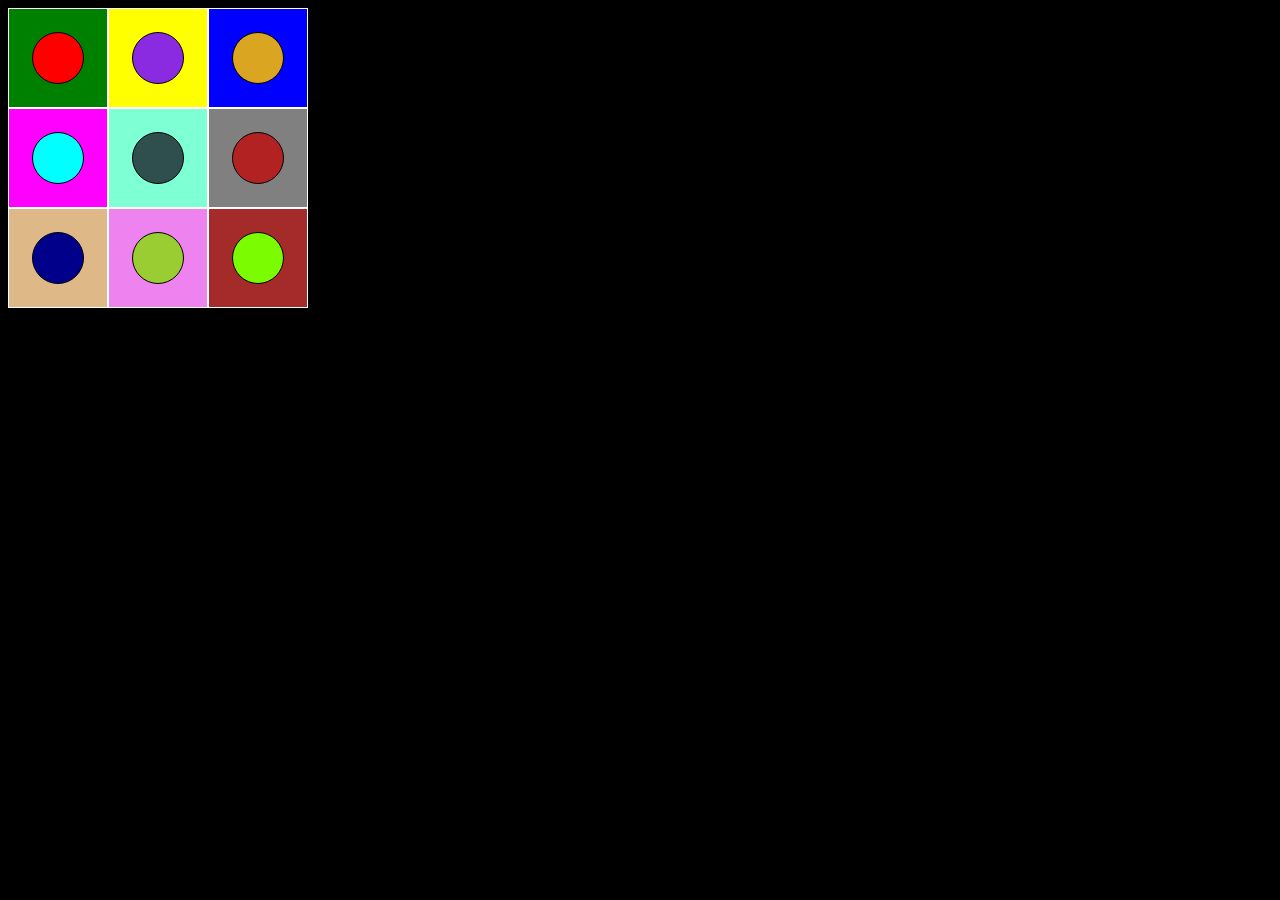
<file: zadania-domowe/css/kola-kwadraty/index.html>
<!DOCTYPE html>
<html lang="en">

<head>
    <meta charset="UTF-8">
    <meta name="viewport" content="width=device-width">
    <title>kwadraty-kola</title>
    <link rel="stylesheet" href="css/style.css">
</head>

<body>

    <!--Main Container-->
    <section id="container">


        <!--     (div[id="square-" class="square"]>div[id="circle-" class="circle"])*9          -->

        <div id="square-green" class="square">
            <div id="circle-red" class="circle"></div>
        </div>
        <div id="square-yellow" class="square">
            <div id="circle-blueviolet" class="circle"></div>
        </div>
        <div id="square-blue" class="square">
            <div id="circle-goldenrod" class="circle"></div>
        </div>
        <div id="square-magenta" class="square">
            <div id="circle-aqua" class="circle"></div>
        </div>
        <div id="square-aquamarine" class="square">
            <div id="circle-darksletgray" class="circle"></div>
        </div>
        <div id="square-grey" class="square">
            <div id="circle-firebrick" class="circle"></div>
        </div>
        <div id="square-burlywood" class="square">
            <div id="circle-darkblue" class="circle"></div>
        </div>
        <div id="square-violet" class="square">
            <div id="circle-yellowgreen" class="circle"></div>
        </div>
        <div id="square-brown" class="square">
            <div id="circle-lawngreen" class="circle"></div>
        </div>



    </section>





</body>

</html>
</file>
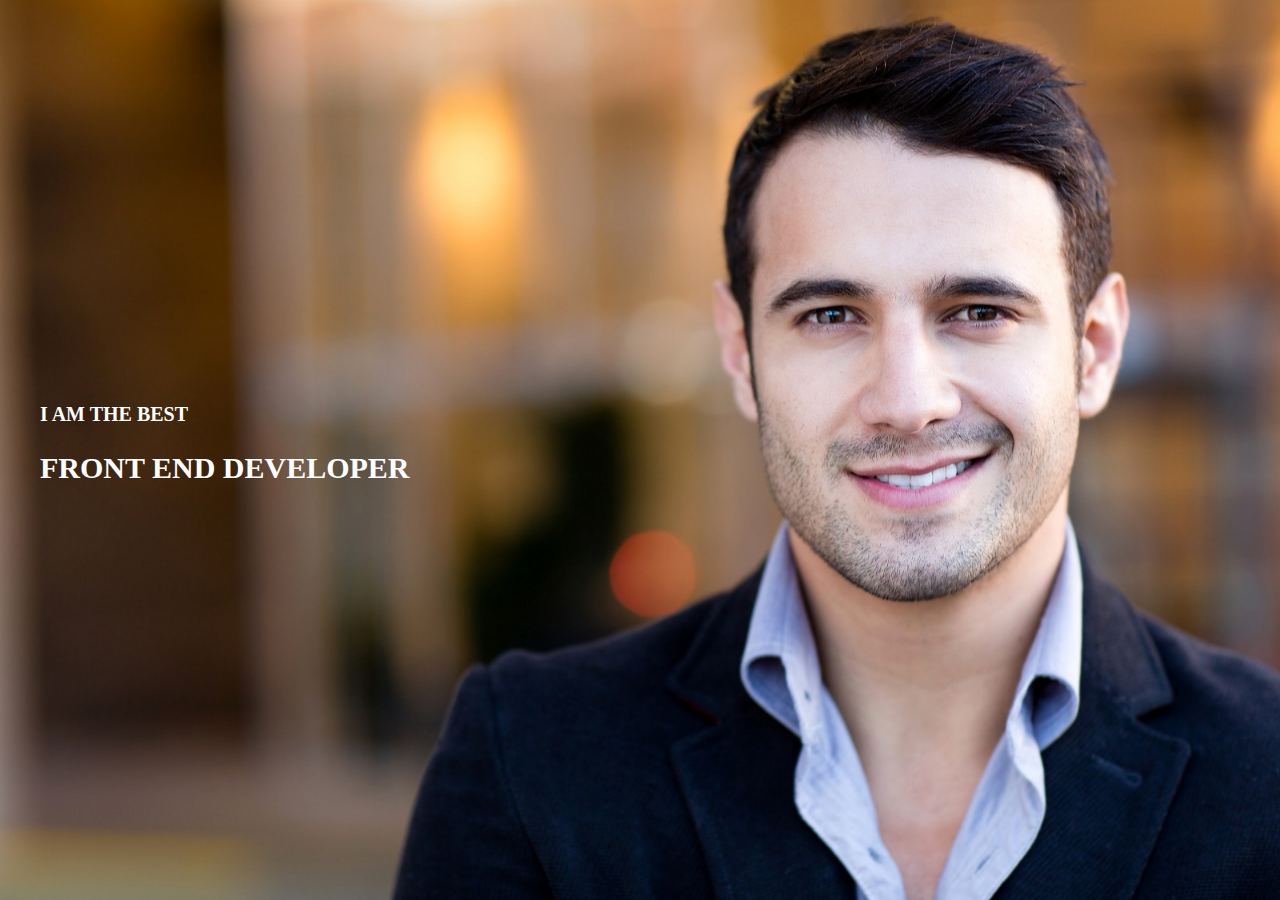
<file: zadania-domowe/css/rwd/index.html>
<!DOCTYPE html>
<html lang="en">

<head>
    <meta charset="UTF-8">
    <title>RWD</title>
    <link rel="stylesheet" href="css/style.css">
    <meta name="viewport" content="width=device-width, initial-scale=1.0">
</head>

<body>
   
    <div id="img">
       
        <div id="tekst" class="tekst">

            <h1>
                I AM THE BEST
            </h1>

            <h2>
                FRONT END DEVELOPER
            </h2>
            
        </div>
        
    </div>
</body>

</html>
</file>
<file: zadania-domowe/css/kola-kwadraty/css/style.css>
body {
    background-color: black;
}


                                /* Main Container */

#container {

    display: flex;
    flex-wrap: wrap;
    width: 300px;
    height: 300px;   
    background-color: white;
   

}
    


                                /* Squares Colors*/

#square-green {
    background-color: green;
}
#square-yellow {
   background-color: yellow;
}
#square-blue {
    background-color: blue;            
}

#square-magenta {
    background-color: magenta;
} 

#square-aquamarine {
    background-color: aquamarine;
}  

#square-grey {
    background-color: gray;
}

#square-burlywood {
    background-color: burlywood;
}


#square-violet {
    background-color: violet;
} 

#square-brown {
    background-color: brown;
}

                                /* Circles colors*/
#circle-red {
    background-color: red;
}

#circle-blueviolet {
    background-color: blueviolet;
}
#circle-goldenrod {
    background-color: goldenrod;
}
#circle-aqua {
    background-color: aqua;
}
#circle-darksletgray {
    background-color: darkslategray;
}
#circle-firebrick {
    background-color: firebrick;
}
#circle-darkblue {
    background-color: darkblue;
}
#circle-yellowgreen {
    background-color: yellowgreen;
}
#circle-lawngreen {
    background-color: lawngreen;
}



                                /*Squares position*/

/*
#square-green, #square-yellow, #square-blue {
 
    width: 100px;
    height: 100px;
    border: 1px solid white;
    box-sizing: border-box;
}

#square-magenta, #square-aquamarine,  #square-grey {
    width: 100px;
    height: 100px;
    border: 1px solid white;
    box-sizing: border-box;
}

#square-burlywood, #square-violet, #square-brown {
     width: 100px;
    height: 100px;
    border: 1px solid white;
    box-sizing: border-box;
}
*/

.square {
    width: 100px;
    height: 100px;
    border: 1px solid white;
    box-sizing: border-box;
}

                                /* Circles position */


.circle {
    width: 50px;
    height: 50px;
    border-radius: 50%;
    border: 1px solid black;
    position: relative ;
    top: 50%;
    left: 50%;
    transform: translate(-50%,-50%);
    
    
}
</file>
<file: zadania-domowe/css/rwd/css/style.css>
* {
    box-sizing: border-box;
    font-family: "verdana";
}

body {
    font-size: 0;
    margin: 0;
    background-color: black;
}

#img {
    height: 100%;
    width: 100%;

    position: absolute;
    margin: 0;

    background-image: url(../img/man-1.jpg);
    background-size: cover;
    background-position: center;
    background-repeat: no-repeat;
}

#tekst {
    position: absolute;
    top: 50%;
    transform: translateY(-50%);
    padding-left: 40px;
}

h1 {
    font-size: 20px;
    color: white;
}

h2 {
    font-size: 30px;
    color: white;
}

@media (min-width: 992px) and (max-width: 1170px) {
    #img {
        height: 70%;
        width: 100%;

        position: absolute;
        margin: 0;

        background-image: url(../img/man-2.jpg);
        background-size: cover;
        background-repeat: no-repeat;

    }
    #tekst {
        position: absolute;
        top: 0;
        right: 0;
        transform: translate(0);
        text-align: right;
        padding-right: 40px;
    }
}

@media (max-width: 992px) {
    #img {
        height: 50%;
        width: 100%;

        position: absolute;
        margin: 0;

        background-image: url(../img/man-1.jpg);
        background-size: cover;
        background-repeat: no-repeat;
    }
    #tekst {
        position: absolute;
        top: 100%;
        left: 50%;
        transform: translateX(-50%);
        text-align: center;

        padding: 0;
        padding-top: 40px;
    }
}
</file>
